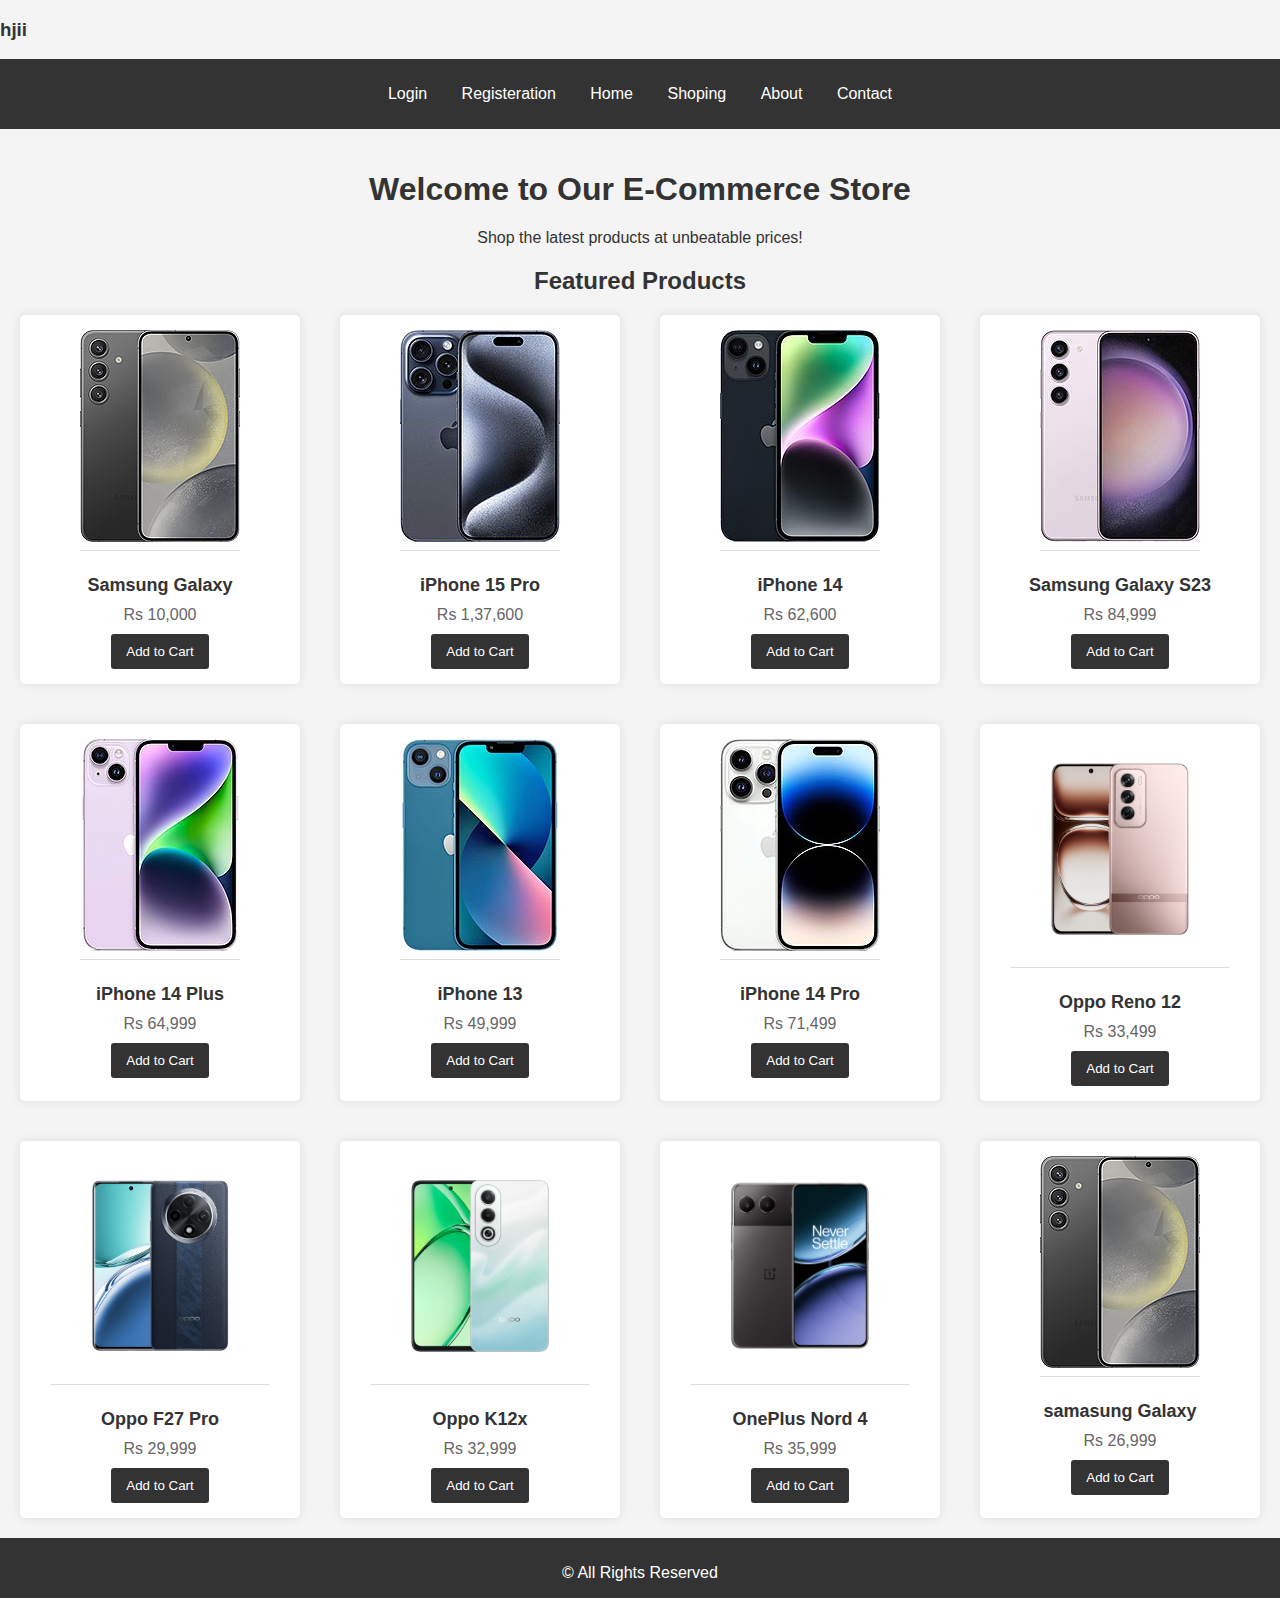
<file: index.html>
<!DOCTYPE html>
<html lang="en">
<head>
    <meta charset="UTF-8">
    <meta name="viewport" content="width=device-width, initial-scale=1.0">
    <meta name="description" content="Simple responsive e-commerce website">
   
    <title>Home | Simple E-Commerce</title>
    <link rel="stylesheet" href="styles.css">
</head>
<body>
    <h3>hjii</h3>
    <header>
        <nav>
            <ul>
                <li id="Login"><a href="Home_Login.html">Login</a></li>
                <li id="Regi"><a href="Registeration.html">Registeration</a></li>
                <li id="Home"><a href="Home.html">Home</a></li>
                <li id="Shoping"><a href="index.html">Shoping</a></li>
                <li id="About"><a href="about.html">About</a></li>
                <li id="Contact"><a href="contact.html">Contact</a></li>
            </ul> 
        </nav>
    </header>
    <main>
        <section id="home">
            <h1>Welcome to Our E-Commerce Store</h1>
            <p>Shop the latest products at unbeatable prices!</p>
        </section>
        <section id="products">
            <h2>Featured Products</h2>
            <div class="product-grid">
                <div class="product">
                    <img src="Product 1.jpg" alt="Product 1">
                    <h3>Samsung Galaxy</h3>
                    <p>Rs 10,000</p>
                    <button>Add to Cart</button>
                </div>

                <div class="product">
                    <img src="Product 2.jpg" alt="Product 2">
                    <h3>iPhone 15 Pro</h3>
                    <p>Rs 1,37,600</p>
                    <button>Add to Cart</button>
                </div>

                <div class="product">
                    <img src="Product 3.jpg" alt="Product 3">
                    <h3>iPhone 14</h3>
                    <p>Rs 62,600</p>
                    <button>Add to Cart</button>
                </div>

                <div class="product">
                    <img src="Product 4.jpg" alt="Product 4">
                    <h3>Samsung Galaxy S23</h3>
                    <p>Rs 84,999</p>
                    <button>Add to Cart</button>
                </div>

                <div class="product">
                    <img src="Product 5.jpg" alt="Product 5">
                    <h3>iPhone 14 Plus</h3>
                    <p>Rs 64,999</p>
                    <button>Add to Cart</button>
                </div>

                <div class="product">
                    <img src="Product 6.jpg" alt="Product 6">
                    <h3>iPhone 13</h3>
                    <p>Rs 49,999</p>
                    <button>Add to Cart</button>
                </div>

                <div class="product">
                    <img src="Product 7.jpg" alt="Product 7">
                    <h3>iPhone 14 Pro</h3>
                    <p>Rs 71,499</p>
                    <button>Add to Cart</button>
                </div>

                <div class="product">
                    <img src="Product 8.png" alt="Product 8">
                    <h3>Oppo Reno 12</h3>
                    <p>Rs 33,499</p>
                    <button>Add to Cart</button>
                </div>

                <div class="product">
                    <img src="Product 9.png" alt="Product 9">
                    <h3>Oppo F27 Pro </h3>
                    <p>Rs 29,999</p>
                    <button>Add to Cart</button>
                </div>

                <div class="product">
                    <img src="Product 10.jpg" alt="Product 10">
                    <h3>Oppo K12x</h3>
                    <p>Rs 32,999</p>
                    <button>Add to Cart</button>
                </div>

                <div class="product">
                    <img src="Product 11.jpg" alt="Product 11">
                    <h3>OnePlus Nord 4</h3>
                    <p>Rs 35,999</p>
                    <button>Add to Cart</button>
                </div>

                <div class="product">
                    <img src="Product 1.jpg" alt="Product 12">
                    <h3>samasung Galaxy</h3>
                    <p>Rs 26,999</p>
                    <button>Add to Cart</button>
                </div>

               
                
            </div>
        </section>
    </main>
    <footer>
        <p>&copy; All Rights Reserved</p>
    </footer>
</body>
</html>
</file>
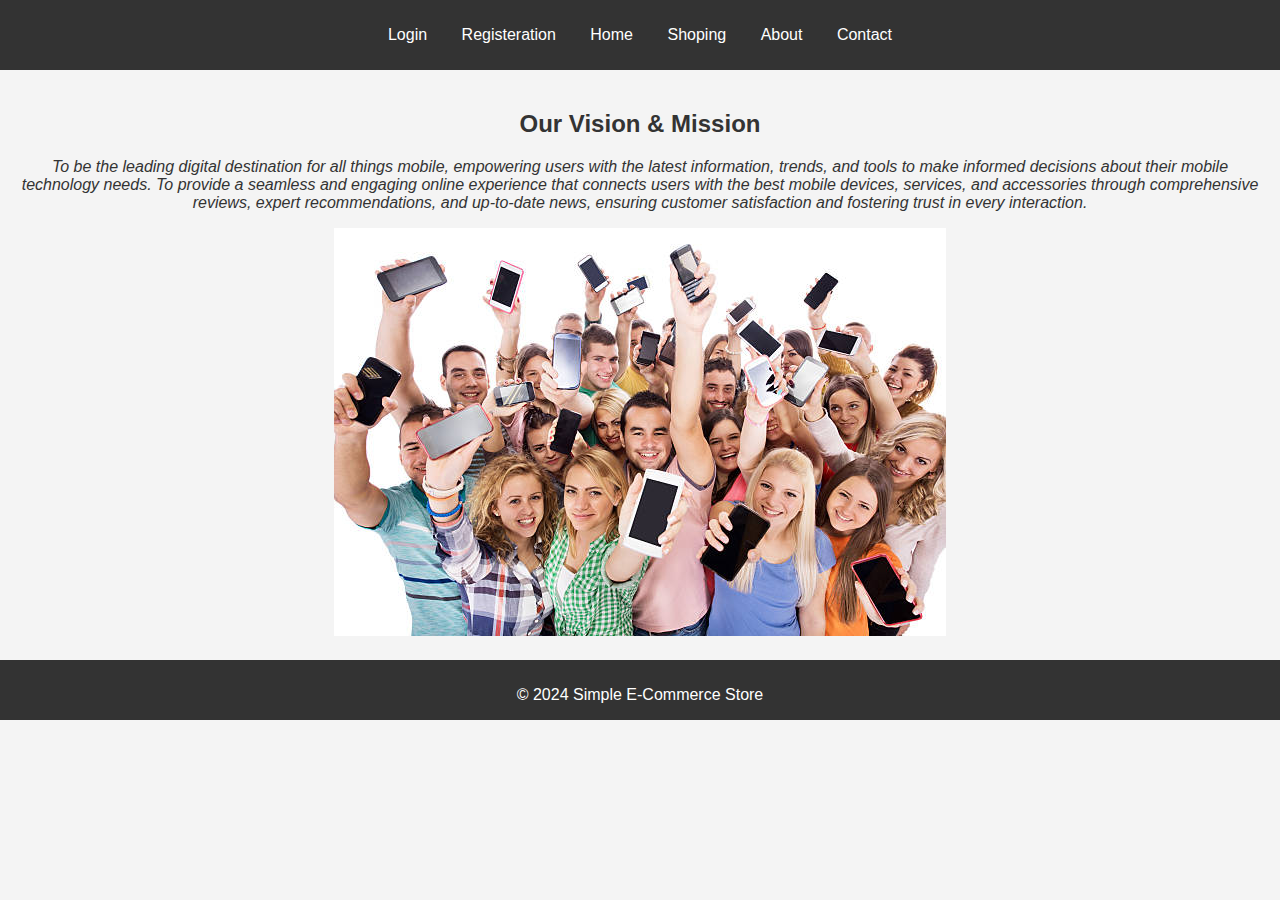
<file: about.html>
<!DOCTYPE html>
<html lang="en">
<head>
    <meta charset="UTF-8">
    <meta name="viewport" content="width=device-width, initial-scale=1.0">
    <meta name="description" content="About our e-commerce store">
    <title>About | Simple E-Commerce</title>
    <link rel="stylesheet" href="styles.css">
</head>
<body>
    <header>
        <nav>
            <ul>
                <li id="Login"><a href="Home_Login.html">Login</a></li>
                <li id="Regi"><a href="Registeration.html">Registeration</a></li>
                <li><a href="index.html">Home</a></li>
                <li id="Shoping"><a href="index.html">Shoping</a></li>
                <li><a href="about.html">About</a></li>
                <li><a href="contact.html">Contact</a></li>
            </ul>
        </nav>
    </header>
    <main>
        <section id="about">
            <h2><b>Our Vision & Mission</b></h2>
           
            <p><I>To be the leading digital destination for all things mobile, empowering users with the latest information, trends, and tools to make informed decisions about their mobile technology needs.
                To provide a seamless and engaging online experience that connects users with the best mobile devices, services, and accessories through comprehensive reviews, expert recommendations, and up-to-date news, ensuring customer satisfaction and fostering trust in every interaction.
            </I></p>
        </section>
        <img id="about" src="About.jpg">
    </main>
    <footer>
        <p>&copy; 2024 Simple E-Commerce Store</p>
    </footer>
</body>
</html>
</file>
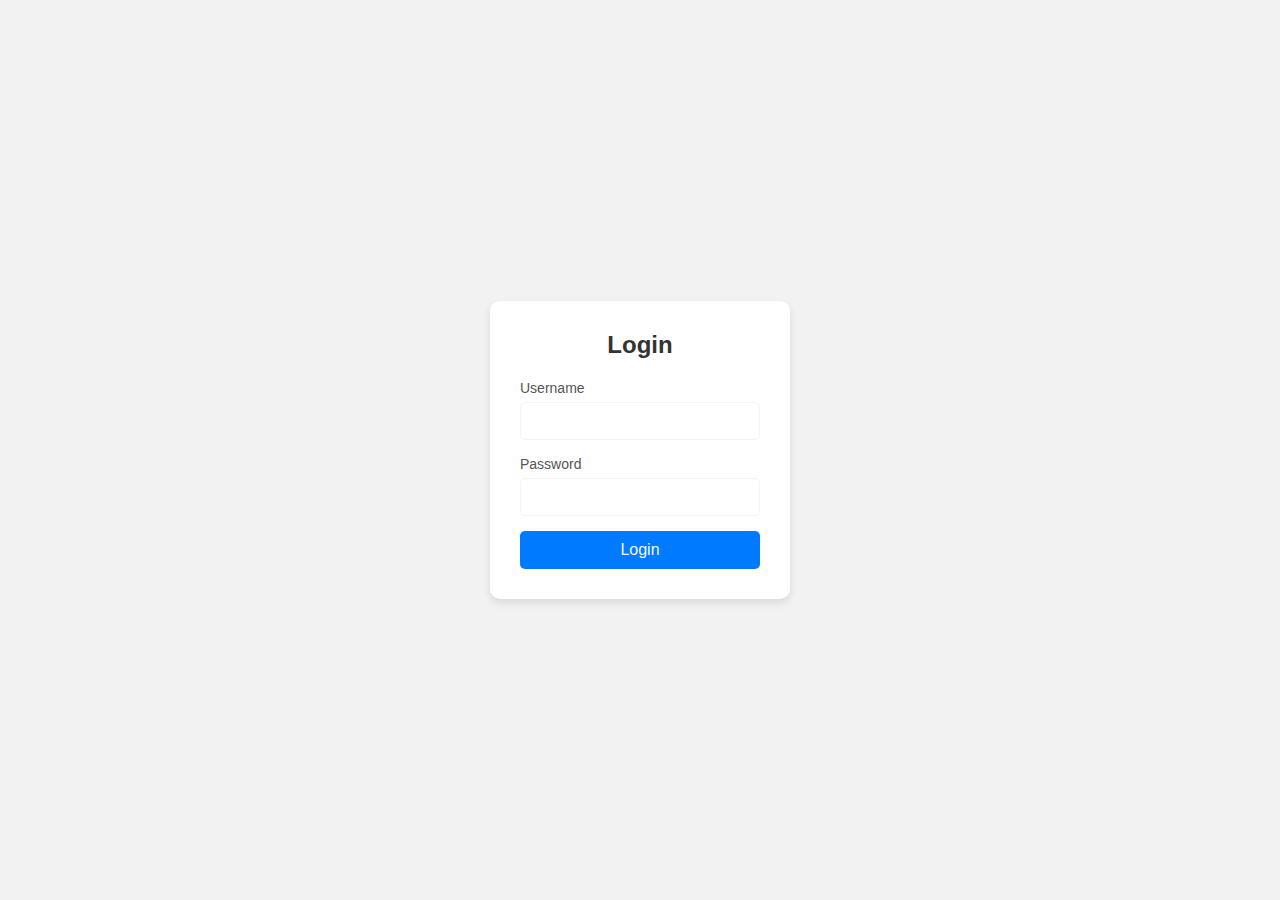
<file: Home_Login.HTML>
<!DOCTYPE html>
<html lang="en">
<head>
    <meta charset="UTF-8">
    <meta name="viewport" content="width=device-width, initial-scale=1.0">
    <title>Login Page</title>
    <link rel="stylesheet" href="Login.css">
</head>
<body>
    <div class="login-container">
        <h2>Login</h2>
        <form action="#">
            <div class="input-group">
                <label for="username">Username</label>
                <input type="text" id="username" name="username" required>
            </div>
            <div class="input-group">
                <label for="password">Password</label>
                <input type="password" id="password" name="password" required>
            </div>
            <button type="submit" class="login-btn">Login</button>
        </form>
    </div>
</body>
</html>
</file>
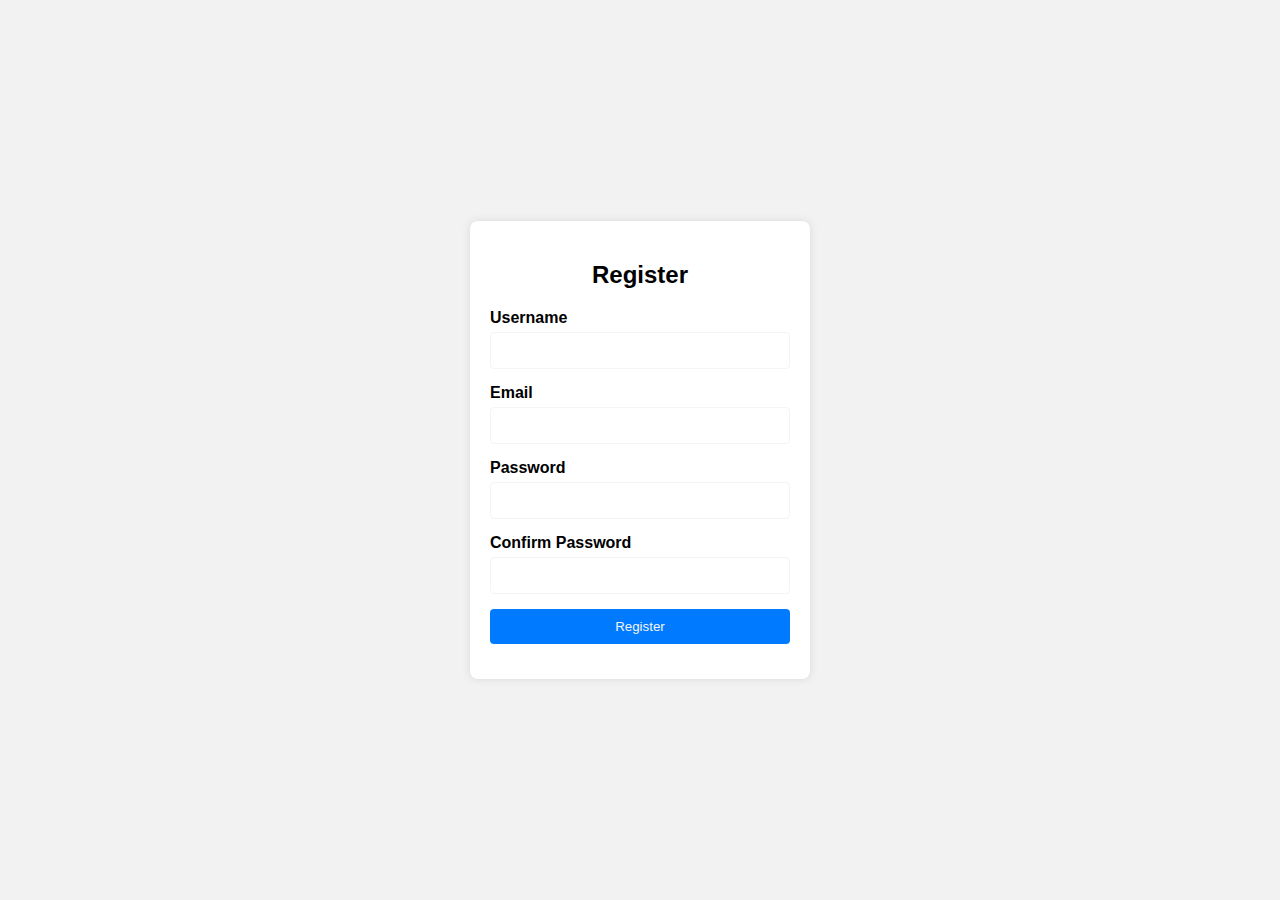
<file: Registeration.html>
<!DOCTYPE html>
<html lang="en">
<head>
    <meta charset="UTF-8">
    <meta name="viewport" content="width=device-width, initial-scale=1.0">
    <title>Registration Page</title>
    <link rel="stylesheet" href="Regi.css">
</head>
<body>
    <div class="container">
        <h2>Register</h2>
        <form action="#" method="post">
            <div class="form-group">
                <label for="username">Username</label>
                <input type="text" id="username" name="username" required>
            </div>
            <div class="form-group">
                <label for="email">Email</label>
                <input type="email" id="email" name="email" required>
            </div>
            <div class="form-group">
                <label for="password">Password</label>
                <input type="password" id="password" name="password" required>
            </div>
            <div class="form-group">
                <label for="confirm-password">Confirm Password</label>
                <input type="password" id="confirm-password" name="confirm-password" required>
            </div>
            <div class="form-group">
                <button type="submit">Register</button>
            </div>
        </form>
    </div>
</body>
</html>
</file>
<file: styles.css>
/* General Styles */
body {
    font-family: Arial, sans-serif;
    margin: 0;
    padding: 0;
    background-color: #f4f4f4;
    color: #333;
}
nav ul Login{
    margin-left: 10px;
}

#front img{
    position: fixed;
    top: 15;
    left: 2;
    right: 10;
    width: 100vw;
    height: 90vh;
    object-fit: cover;
}

header{
    background-color: #333;
    color: #fff;
    padding: 10px 0;
    text-align:center;
    right: 20;
}
#Login:hover{
    text-decoration: underline;
    margin-bottom: 10px;
    transition-delay:10s;


}
#Regi:hover{
    text-decoration: underline;
    margin-bottom: 10px;
}

#Home:hover{
    text-decoration: underline;
    margin-bottom: 10px;
}

#Shoping:hover{
    text-decoration: underline;
    margin-bottom: 10px;
}

#About:hover{
    text-decoration: underline;
    margin-bottom: 10px;
}

#Contact:hover{
    text-decoration: underline;
    margin-bottom: 10px;
}



nav ul {
    list-style: none;
    padding: 0;
}

nav ul li {
    display: inline;
    margin: 0 15px;
}

nav ul li a {
    color: #fff;
    text-decoration: none;
}

main {
    padding: 20px;
    text-align: center;
}

h1 {
    color: #333;
}

footer {
    background-color: #333;
    color: #fff;
    text-align: center;
    padding: 10px 0;
    position:static;
    bottom: 0;
    width: 100%;
    height: 40px;
}

/* Product Grid */
.product-grid {
    display: grid;
    grid-template-columns: repeat(auto-fit, minmax(270px, 1fr));
    gap: 40px;
}

.product {
    background-color: #fff;
    padding: 15px;
    border-radius: 5px;
    box-shadow: 0 0 10px rgba(0, 0, 0, 0.1);
}

.product img {
    max-width: 220px;
    border-bottom: 1px solid #ddd;
    padding-bottom: 8px;
    margin-bottom: 10px;
}

.product h3 {
    margin: 10px 0;
    font-size: 18px;
}

.product p {
    color: #666;
    margin: 0 0 10px;
}

.product button {
    padding: 10px 15px;
    background-color: #333;
    color: #fff;
    border: none;
    border-radius: 3px;
    cursor: pointer;
}

/* Form Styles */
form {
    max-width: 600px;
    margin: 0 auto;
    padding: 10px;
    background-color: #fff;
    border-radius: 5px;
    box-shadow: 0 0 10px rgba(0, 0, 0, 0.1);
}

form label {
    display: block;
    margin-bottom: 5px;
}

form input, form textarea {
    width: 85%;
    padding: 10px;
    margin-bottom: 10px;
    border: 1px solid #ddd;
    border-radius: 3px;
}

form button {
    padding: 10px 15px;
    background-color: #333;
    color: #fff;
    border: none;
    border-radius: 3px;
    cursor: pointer;
}



/* Responsive Design */
@media (max-width: 768px) {
    nav ul li {
        display: block;
        margin: 10px 0;
    }

    footer {
        position:static;
    }
}
</file>
<file: Login.css>
* {
    margin: 0;
    padding: 0;
    box-sizing: border-box;
}

body {
    font-family: Arial, sans-serif;
    background-color: #f2f2f2;
    display: flex;
    justify-content: center;
    align-items: center;
    height: 100vh;
}

.login-container {
    background-color: white;
    padding: 30px;
    border-radius: 10px;
    box-shadow: 0 4px 8px rgba(0, 0, 0, 0.1);
    width: 300px;
    text-align: center;
}

h2 {
    margin-bottom: 20px;
    color: #333;
}

.input-group {
    margin-bottom: 15px;
    text-align: left;
}

.input-group label {
    font-size: 14px;
    color: #555;
}

.input-group input {
    width: 100%;
    padding: 10px;
    font-size: 14px;
    border: 1px solid #f4f4f4;
    border-radius: 5px;
    margin-top: 5px;
}

.login-btn {
    width: 100%;
    padding: 10px;
    background-color: #007BFF;
    color: #f4f4f4;
    border: none;
    border-radius: 5px;
    cursor: pointer;
    font-size: 16px;
}

.login-btn:hover {
    background-color: #0056b3;
}
</file>
<file: Regi.css>
body {
    font-family: Arial, sans-serif;
    background-color: #f2f2f2;
    display: flex;
    justify-content: center;
    align-items: center;
    height: 100vh;
    margin: 0;
}

.container {
    background-color: #fff;
    padding: 20px;
    border-radius: 8px;
    box-shadow: 0 0 10px rgba(0, 0, 0, 0.1);
    width: 300px;
}

h2 {
    text-align: center;
    margin-bottom: 20px;
}

.form-group {
    margin-bottom: 15px;
}

label {
    display: block;
    margin-bottom: 5px;
    font-weight: bold;
}

input[type="text"],
input[type="email"],
input[type="password"] {
    width: 100%;
    padding: 10px;
    border: 1px solid #f4f4f4;
    border-radius: 4px;
    box-sizing: border-box;
}

button[type="submit"] {
    width: 100%;
    padding: 10px;
    background-color: #007BFF;
    color: #f4f4f4;
    border: none;
    border-radius: 4px;
    cursor: pointer;
}

button[type="submit"]:hover {
    background-color: #45a049;
}
</file>
